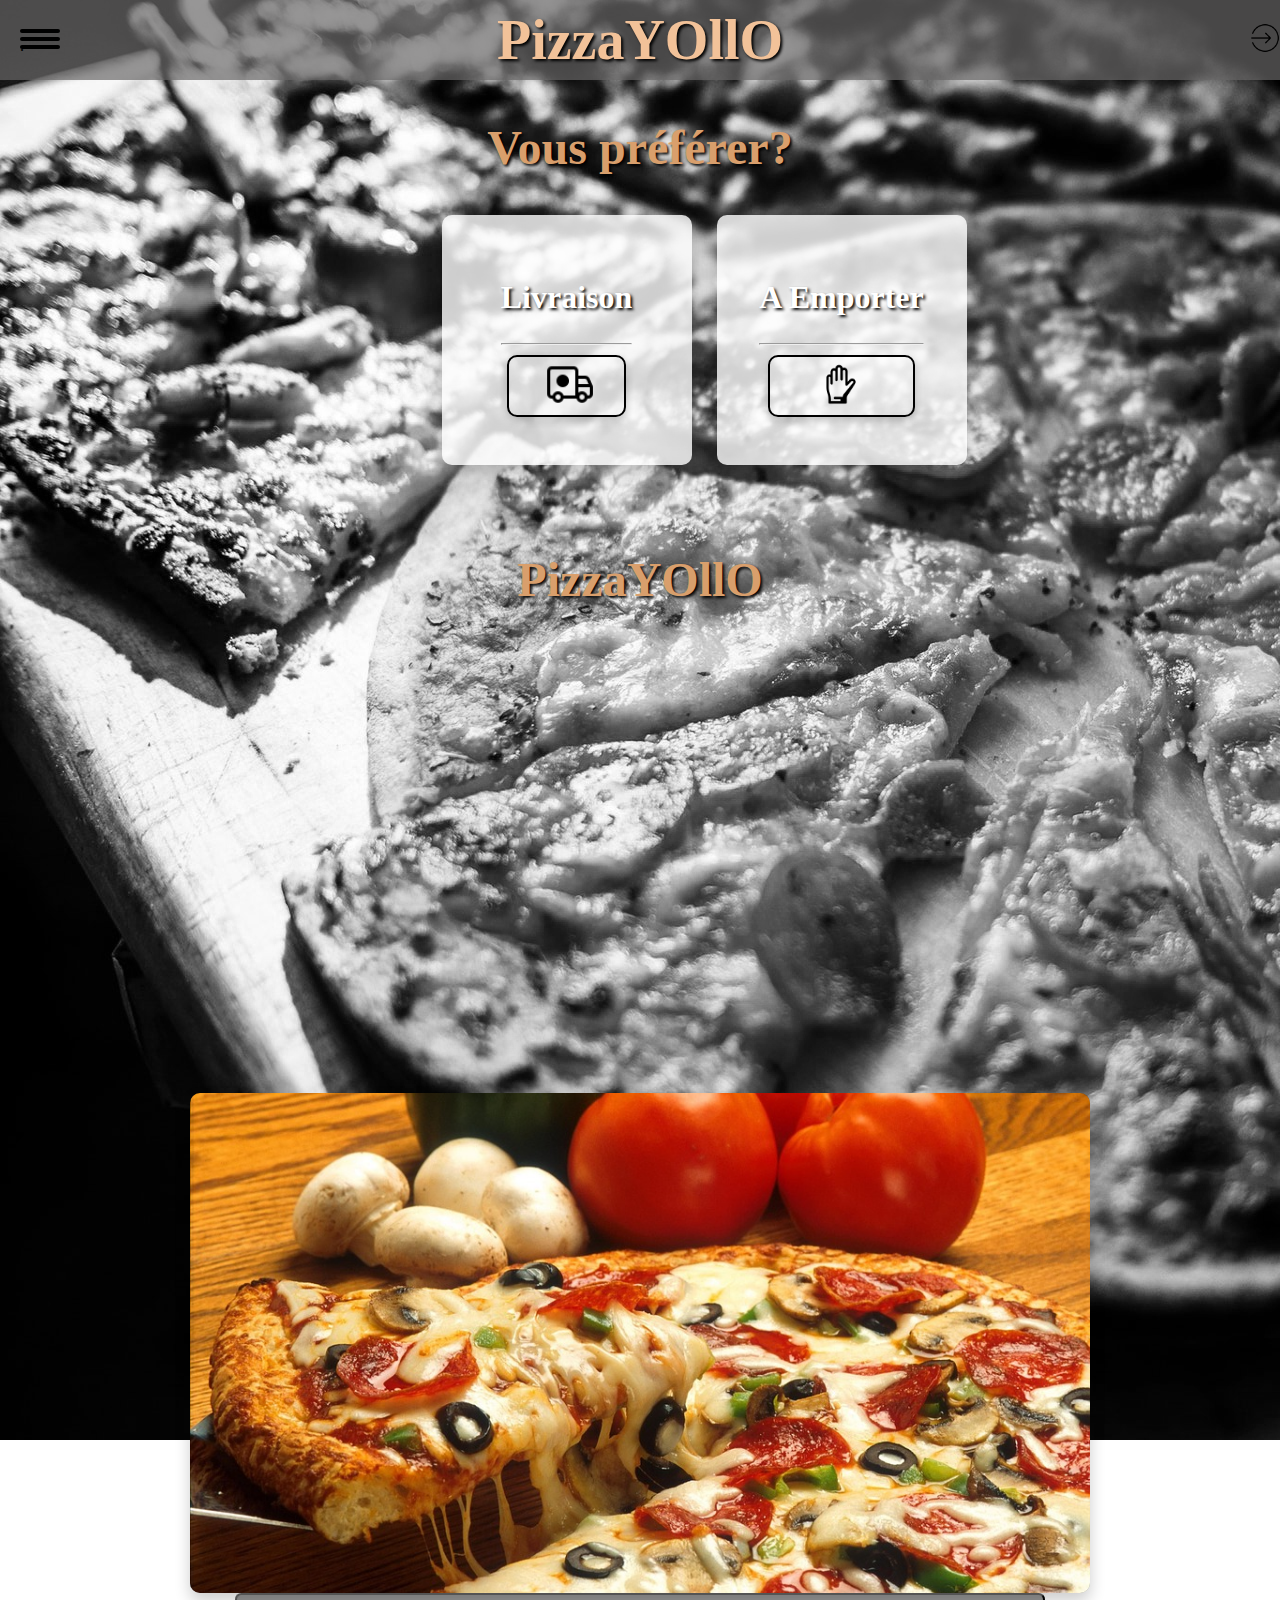
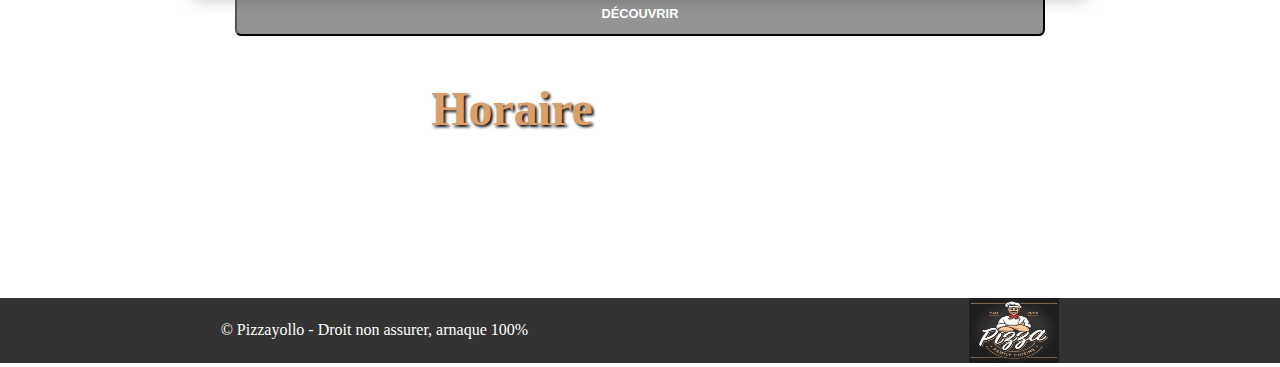
<file: Index.html>
<!DOCTYPE html>

<html lang="fr">

<head>
    <meta charset="utf-8">
    <meta http-equiv="X-UA-Compatible" content="IE=edge">
    <title>PizzaYOllO</title>
    <meta name="description" content="De la bonne pizza gouteuse aux gouts de copyright sur tous les sites existant">
    <meta name="viewport" content="width=device-width, initial-scale=1.0, maximum-scale=1.0, minimum-scale=1.0, user-scalable=no, target-densityDpi=device-dpi">
    <link rel="stylesheet" href="css/main.css">
    <link rel="stylesheet" href="css/menu.css">
    <link rel="stylesheet" href="css/media.css">
    <link href="https://unpkg.com/aos@2.3.1/dist/aos.css" rel="stylesheet">
</head>

<body>
    <header class="header">
        <nav class="a-header">
            <input type="checkbox" name="main-nav" id="main-nav" class="burger-check">
            <label for="main-nav" class="burger menu"><span>.</span></label>
            <ul>
                <li><a href="Index.html">Acceuil</a></li>
                <li><a href="html/menu.html">Menu</a></li>
                <li><a href="html/contact.html">Contact</a></li>
            </ul>
        </nav>
        <h1 class="title1">PizzaYOllO</h1>
        <div class="btn-e">
            <a class="mgl-20" href="html/connection.html">
                <img class="icone" src="img/icons8-connexion-50.png" alt="Connexion"></a>
        </div>
    </header>
    <main>

        <!--Section 1-->

        <article class="flex flexflow1 main-index">
            <h2 class="title2">Vous préférer?</h2>
            <div class="flex flexflow2 size">
                <div class="card">
                    <a href="#">
                        <div>
                            <h2 class="title2-d">Livraison</h2>
                        </div>
                        <hr>
                        <div class="container">

                            <img class="icone-c" src="img/icons8-livraison-de-nourriture-48.png" alt="icone livraison">
                        </div>
                    </a>
                </div>

                <div class="card mgl-10">
                    <a href="#">
                        <div>
                            <h2 class="title2-d">A Emporter</h2>
                        </div>
                        <hr>
                        <div class="container">
                            <img class="icone-c-2" src="img/icons8-toute-la-main-64.png" alt="icone-Emporter">
                        </div>
                    </a>
                </div>
            </div>
        </article>

        <!--Section 2-->

        <article class="flex flexflow1 main-index ">
            <h2 class="title2">PizzaYOllO</h2>
            <div class="flex card-2" data-aos="fade-up" data-aos-anchor-placement="bottom-bottom">
                <p class="text">
                    <span class="important">Pizza Pizzayollo</span>, attache beaucoup d'attention à la qualité des produits et les ingrédients qui composent nos recettes sont simples mais ne sont pas choisis au hasard. <span class="important">IL Y EN A POUR TOUS LES GOÛTS!!!</span>                    Notre cuisine 100% maison vous fera directement voyager au cœur de la Réunion
                </p>
                <div class="iframe-v">
                    <iframe width="500" height="400" src="https://www.youtube.com/embed/Qd3D58emP84" title="YouTube video player" frameborder="0" allow="accelerometer; autoplay; clipboard-write; encrypted-media; gyroscope; picture-in-picture" allowfullscreen autoplay></iframe>
                </div>
            </div>
        </article>

        <!--Section 3-->

        <article class="main-index">
            <div class="card-3">
                <div class="box">
                    <img class="img-responsive" src="img/pizza-386717_960_720.jpg" alt="pizza">

                </div>
                <div>
                    <button type="button" class="button"><a href="html/menu.html">Découvrir</a></button>
                </div>

            </div>
        </article>

        <!--Section 4-->

        <article class="flex flexflow1   table-desk">
            <h2 class="title2">Horaire</h2>
            <div class="table" data-aos="flip-right">
                <table>
                    <tr>
                        <td>
                            Lundi:
                        </td>
                        <th scope="col">Fermer</th>
                    </tr>
                    <tr>
                        <td>
                            Mardi - Vendredi:
                        </td>
                        <th scope="col">11h-14h . 18h-21h</th>
                    </tr>
                    <tr>
                        <td>
                            Samedi - Dimanche:
                        </td>
                        <th scope="col">11h-14.30h . 18h-22h</th>
                    </tr>
                </table>
            </div>
        </article>

        <footer class="flex footer">
            <p>© Pizzayollo - Droit non assurer, arnaque 100%</p>
            <div class="radius">
                <a href="Index.html"><img class="logo" src="img/233.jpg" alt="Logo"></a>
            </div>
        </footer>
    </main>



    <script src="https://unpkg.com/aos@2.3.1/dist/aos.js"></script>
    <script>
        AOS.init();
    </script>
</body>

</html>
</file>
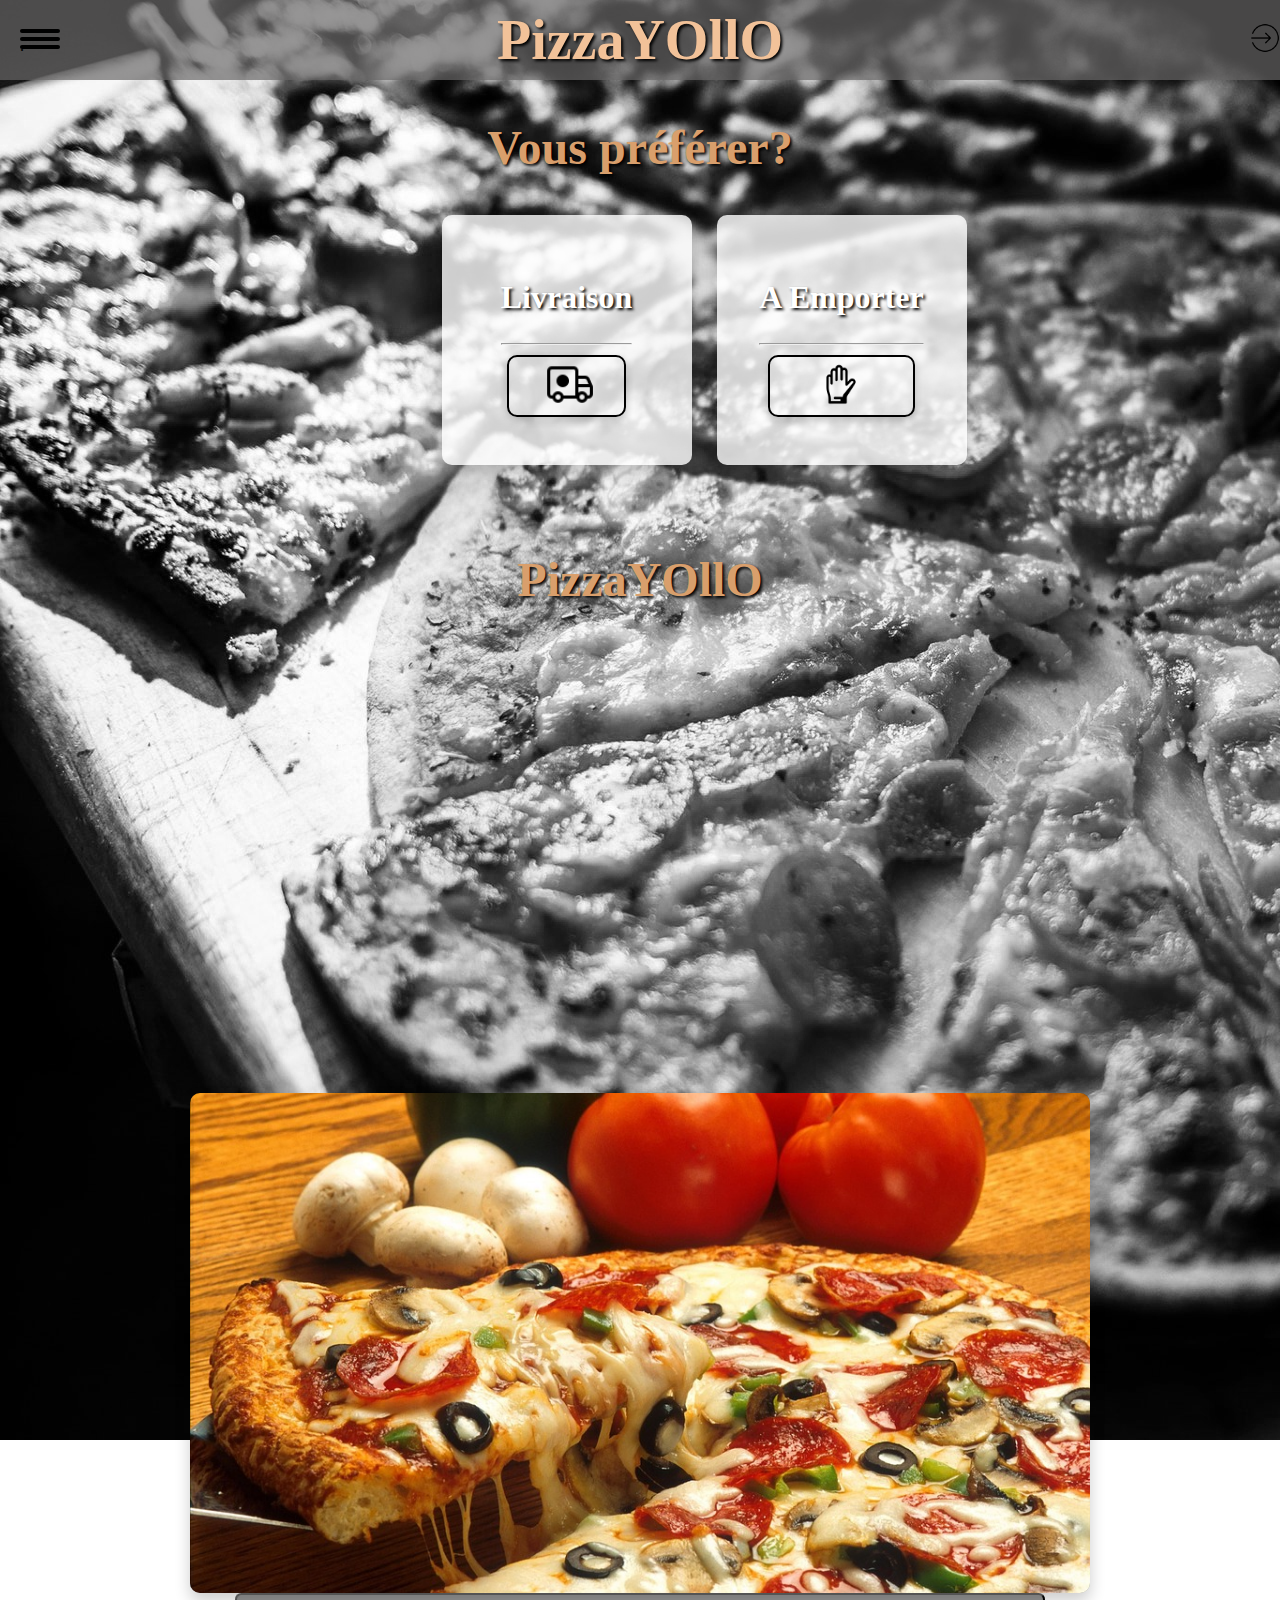
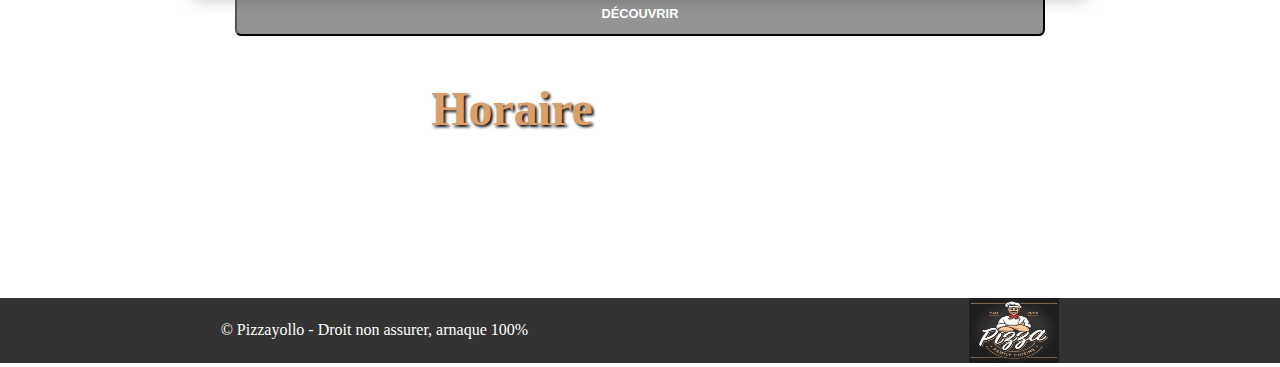
<file: index.html>
<!DOCTYPE html>

<html lang="fr">

<head>
    <meta charset="utf-8">
    <meta http-equiv="X-UA-Compatible" content="IE=edge">
    <title>PizzaYOllO</title>
    <meta name="description" content="De la bonne pizza gouteuse aux gouts de copyright sur tous les sites existant">
    <meta name="viewport" content="width=device-width, initial-scale=1.0, maximum-scale=1.0, minimum-scale=1.0, user-scalable=no, target-densityDpi=device-dpi">
    <link rel="stylesheet" href="css/main.css">
    <link rel="stylesheet" href="css/menu.css">
    <link rel="stylesheet" href="css/media.css">
    <link href="https://unpkg.com/aos@2.3.1/dist/aos.css" rel="stylesheet">
</head>

<body>
    <header class="header">
        <nav class="a-header">
            <input type="checkbox" name="main-nav" id="main-nav" class="burger-check">
            <label for="main-nav" class="burger menu"><span>.</span></label>
            <ul>
                <li><a href="index.html">Acceuil</a></li>
                <li><a href="html/menu.html">Menu</a></li>
                <li><a href="html/contact.html">Contact</a></li>
            </ul>
        </nav>
        <h1 class="title1">PizzaYOllO</h1>
        <div class="btn-e">
            <a class="mgl-20" href="html/connection.html">
                <img class="icone" src="img/icons8-connexion-50.png" alt="Connexion"></a>
        </div>
    </header>
    <main>

        <!--Section 1-->

        <article class="flex flexflow1 main-index">
            <h2 class="title2">Vous préférer?</h2>
            <div class="flex flexflow2 size">
                <div class="card">
                    <a href="#">
                        <div>
                            <h2 class="title2-d">Livraison</h2>
                        </div>
                        <hr>
                        <div class="container">

                            <img class="icone-c" src="img/icons8-livraison-de-nourriture-48.png" alt="icone livraison">
                        </div>
                    </a>
                </div>

                <div class="card mgl-10">
                    <a href="#">
                        <div>
                            <h2 class="title2-d">A Emporter</h2>
                        </div>
                        <hr>
                        <div class="container">
                            <img class="icone-c-2" src="img/icons8-toute-la-main-64.png" alt="icone-Emporter">
                        </div>
                    </a>
                </div>
            </div>
        </article>

        <!--Section 2-->

        <article class="flex flexflow1 main-index ">
            <h2 class="title2">PizzaYOllO</h2>
            <div class="flex card-2" data-aos="fade-up" data-aos-anchor-placement="bottom-bottom">
                <p class="text">
                    <span class="important">Pizza Pizzayollo</span>, attache beaucoup d'attention à la qualité des produits et les ingrédients qui composent nos recettes sont simples mais ne sont pas choisis au hasard. <span class="important">IL Y EN A POUR TOUS LES GOÛTS!!!</span>                    Notre cuisine 100% maison vous fera directement voyager au cœur de la Réunion
                </p>
                <div class="iframe-v">
                    <iframe width="500" height="400" src="https://www.youtube.com/embed/Qd3D58emP84" title="YouTube video player" frameborder="0" allow="accelerometer; autoplay; clipboard-write; encrypted-media; gyroscope; picture-in-picture" allowfullscreen autoplay></iframe>
                </div>
            </div>
        </article>

        <!--Section 3-->

        <article class="main-index">
            <div class="card-3">
                <div class="box">
                    <img class="img-responsive" src="img/pizza-386717_960_720.jpg" alt="pizza">

                </div>
                <div>
                    <button type="button" class="button"><a href="html/menu.html">Découvrir</a></button>
                </div>

            </div>
        </article>

        <!--Section 4-->

        <article class="flex flexflow1   table-desk">
            <h2 class="title2">Horaire</h2>
            <div class="table" data-aos="flip-right">
                <table>
                    <tr>
                        <td>
                            Lundi:
                        </td>
                        <th scope="col">Fermer</th>
                    </tr>
                    <tr>
                        <td>
                            Mardi - Vendredi:
                        </td>
                        <th scope="col">11h-14h . 18h-21h</th>
                    </tr>
                    <tr>
                        <td>
                            Samedi - Dimanche:
                        </td>
                        <th scope="col">11h-14.30h . 18h-22h</th>
                    </tr>
                </table>
            </div>
        </article>

        <footer class="flex footer">
            <p>© Pizzayollo - Droit non assurer, arnaque 100%</p>
            <div class="radius">
                <a href="index.html"><img class="logo" src="img/233.jpg" alt="Logo"></a>
            </div>
        </footer>
    </main>



    <script src="https://unpkg.com/aos@2.3.1/dist/aos.js"></script>
    <script>
        AOS.init();
    </script>
</body>

</html>
</file>
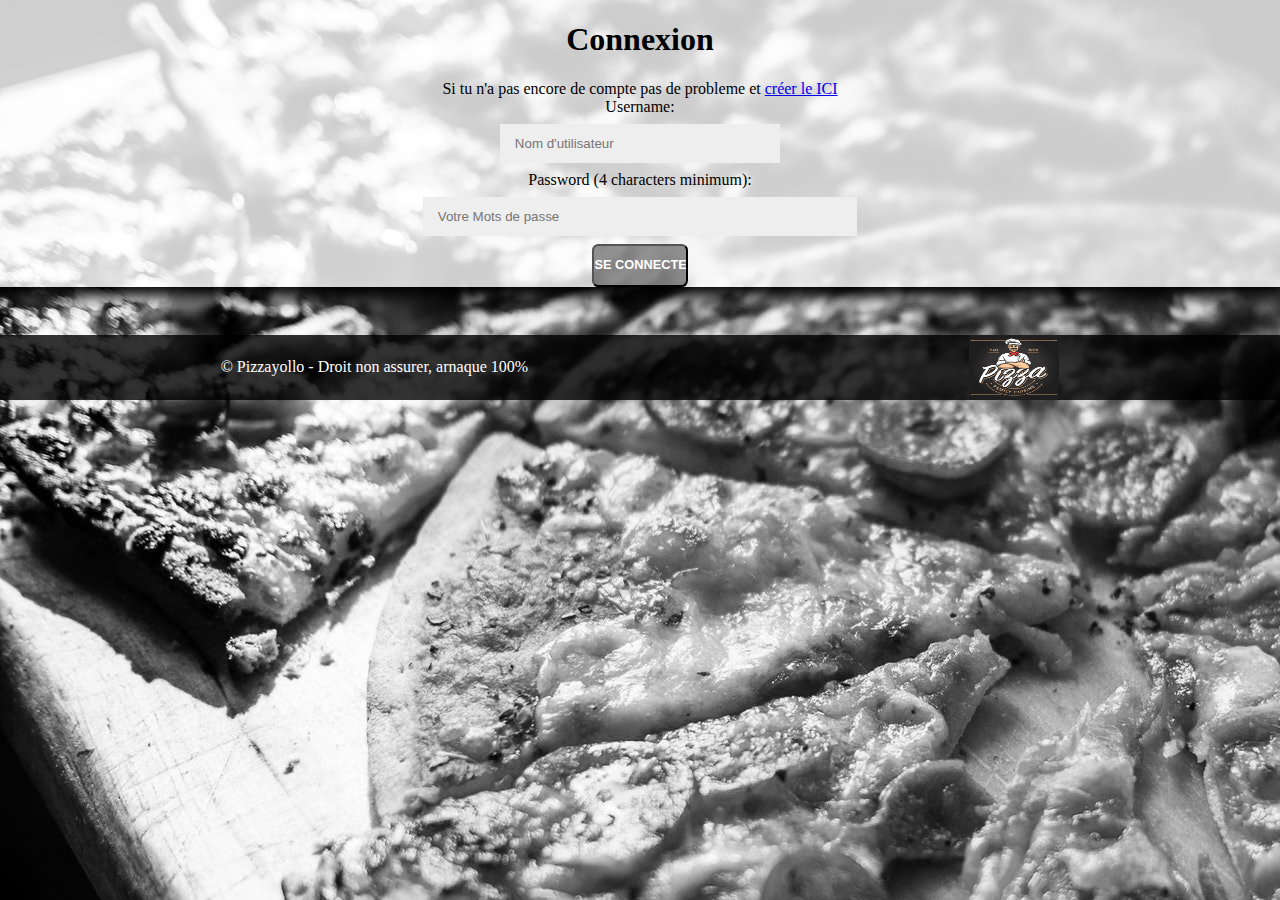
<file: html/connection.html>
<!DOCTYPE html>

<html lang="fr">

<head>
    <meta charset="utf-8">
    <meta http-equiv="X-UA-Compatible" content="IE=edge">
    <title>Connexion</title>
    <meta name="description" content="">
    <meta name="robots" content="noindex">
    <meta name="viewport" content="width=device-width, initial-scale=1">
    <link rel="stylesheet" href="../css/main.css">
    <link rel="stylesheet" href="../css/menu.css">
    <link rel="stylesheet" href="../css/media.css">
</head>

<body>
    <main>
        <div class="bloc">
            <form class="form-co" method="get" action="validation.html">
                <h1>Connexion</h1>
                <!--javascript:loginJS()-->
                <span>Si tu n'a pas encore de compte pas de probleme et <a href="contact.html#new-user">créer le ICI</a></span>
                <div class="item">
                    <label for="login">Username:</label>
                    <input class="input-lo" id="login" type="text" name="login" placeholder="Nom d'utilisateur" required>
                </div>
                <div class="item">
                    <label for="pass">Password (4 characters minimum):</label>
                    <input class="input-lo" id="pass" type="password" name="pass" placeholder="Votre Mots de passe" required>
                </div>
                <div class="item">
                    <input id=submi class="button" type="submit" value="Se connecter">
                </div>
            </form>
        </div>
    </main>
    <!--[if lt IE 7]>
            <p class="browsehappy">You are using an <strong>outdated</strong> browser. Please <a href="#">upgrade your browser</a> to improve your experience.</p>
        <![endif]-->
    <footer class="flex footer">
        <p>© Pizzayollo - Droit non assurer, arnaque 100%</p>
        <div class="radius">
            <a href="../index.html"><img class="logo" src="../img/233.jpg" alt="Logo-pizza"></a>
        </div>
    </footer>
</body>

</html>
</file>
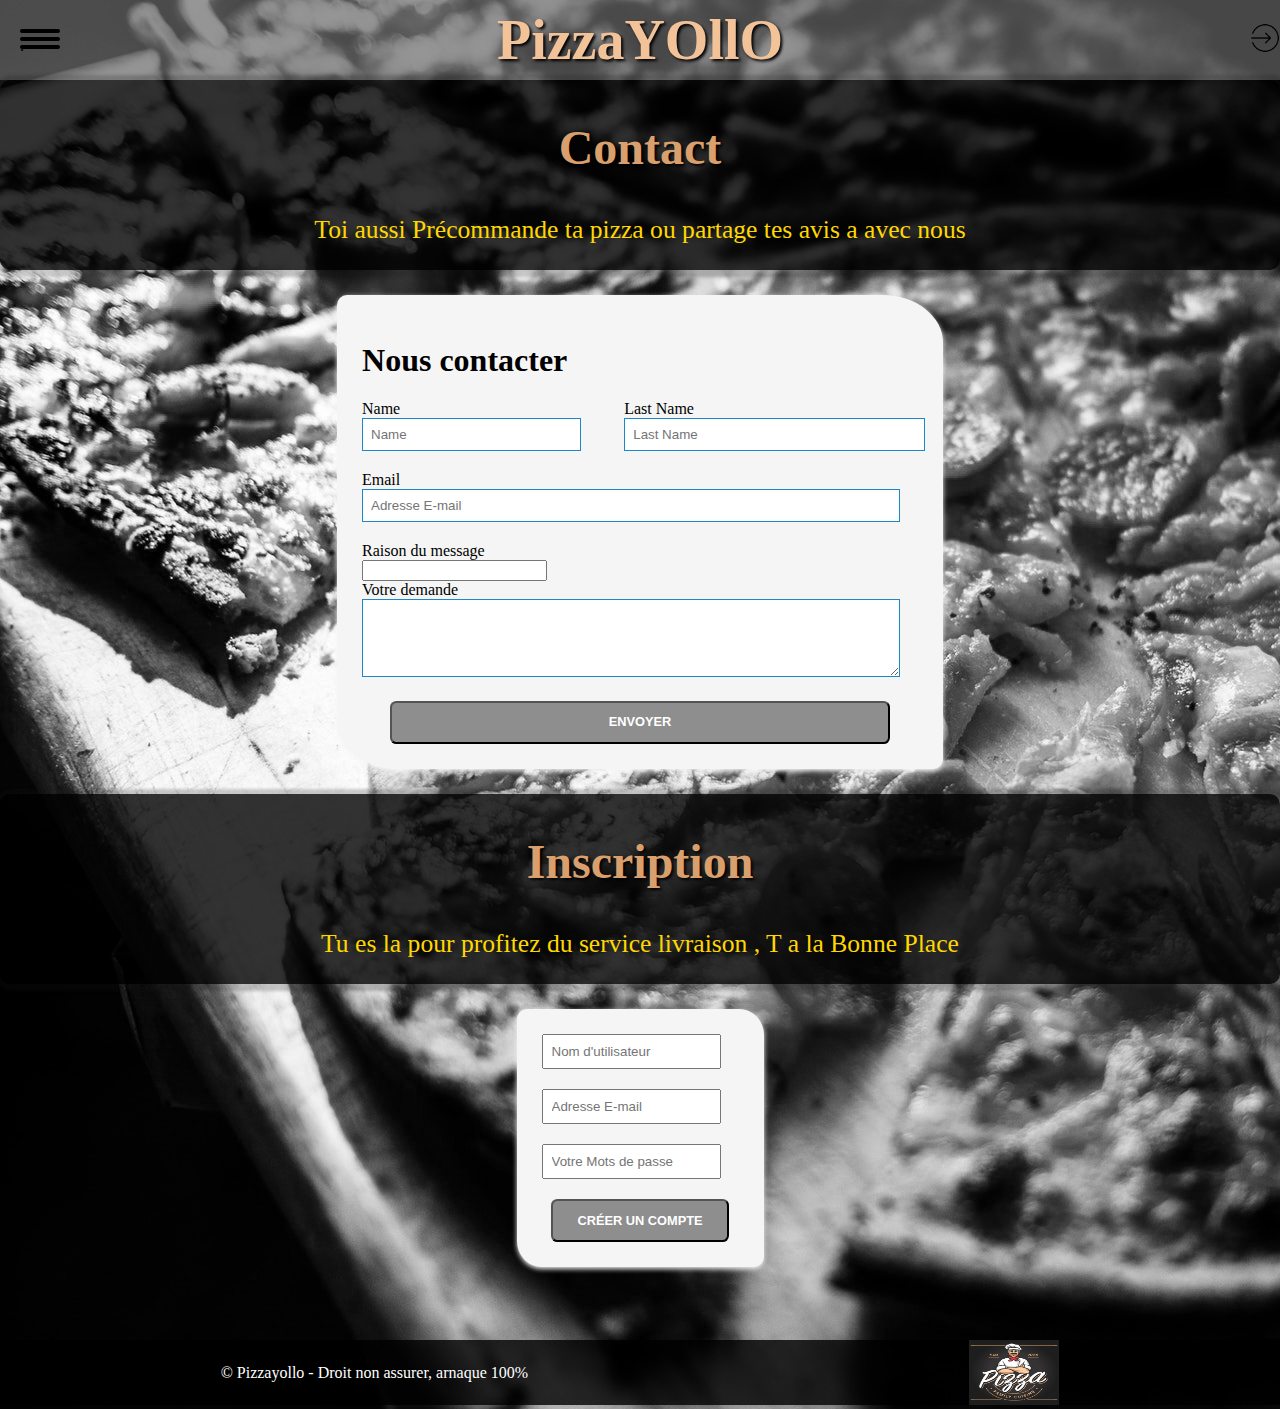
<file: html/contact.html>
<!DOCTYPE html>

<html lang="fr">

<head>
    <meta charset="utf-8">
    <meta http-equiv="X-UA-Compatible" content="IE=edge">
    <title>Contact</title>
    <meta name="description" content="">
    <meta name="viewport" content="width=device-width, initial-scale=1">
    <link rel="stylesheet" href="../css/main.css">
    <link rel="stylesheet" href="../css/menu.css">
    <link rel="stylesheet" href="../css/formulaire.css">
    <link rel="stylesheet" href="../css/media.css">
    <link href="https://unpkg.com/aos@2.3.1/dist/aos.css" rel="stylesheet">
</head>

<body>
    <header class="header">
        <!--Navigation-->
        <nav class="a-header">
            <input type="checkbox" name="main-nav" id="main-nav" class="burger-check">
            <label for="main-nav" class="burger menu"><span>.</span></label>
            <ul>
                <li><a href="../index.html">Acceuil</a></li>
                <li><a href="menu.html">Menu</a></li>
                <li><a href="contact.html">Contact</a></li>
            </ul>
        </nav>
        <h1 class="title1">PizzaYOllO</h1>
        <div class="btn-e">
            <a class="mgl-20" href="connection.html">
                <img class="icone" src="../img/icons8-connexion-50.png" alt="Connexion"></a>
        </div>
    </header>
    <!--Formulaire-->
    <main class="flex flexflow1 main-fm">
        <div class="box-shadow">
            <h2 class="title2">Contact</h2>
            <p class="t-aline text">Toi aussi Précommande ta pizza ou partage tes avis a avec nous</p>
        </div>

        <div class="main-block">
            <form class="contact" action="/">
                <h1>Nous contacter</h1>
                <div class="info">
                    <div class="flex row">
                        <div>
                            <label for="name">Name</label>
                            <input class="fm-bob" type="text" id="name" name="name" placeholder="Name" required>
                        </div>
                        <div>
                            <label class="mgl-10" for="lastname">Last Name</label>
                            <input class="fm-bob mgl-10 " type="text" id="lastname" name="lastname" placeholder="Last Name" required>
                        </div>
                    </div>
                    <label for="mail">Email</label>
                    <input class="section fname" type="text" id="mail" name="mail" placeholder="Adresse E-mail">


                    <label for="raison" class="text-form">Raison du message</label>
                    <div>
                        <input id="raison" list="reason" name="reason">
                        <datalist id="reason">
                                <option value="Commande">
                                <option value="Message">
                            </datalist>
                    </div>
                    <div>
                        <label for="commentaire">Votre demande</label>
                        <textarea id="commentaire" class="commentaire" rows="4"></textarea>
                    </div>
                    <button class="button" type="submit">Envoyer</button>
                </div>
            </form>
        </div>

        <!--New user-->

        <div class="box-shadow">
            <h2 id="new-user" class='title2'> Inscription</h2>
            <p class="text t-aline  ">Tu es la pour profitez du service livraison , T a la Bonne Place</p>
        </div>
        <div class="main-block">
            <form class="contact" method="get" action="connection.html">

                <div>
                    <label class="hidden-co" for="login1">Validation</label>
                    <input class="fm-bob2" id="login1" type="text" name="login" placeholder="Nom d'utilisateur">
                </div>

                <div>
                    <label class="hidden-co" for="mail1">Validation</label>
                    <input class="fm-bob2" type="text" id="mail1" name="mail" placeholder="Adresse E-mail">
                </div>

                <div>
                    <label class="hidden-co" for="pass1">Validation</label>
                    <input class="fm-bob2" id="pass1" type="password" name="pass" placeholder="Votre Mots de passe">
                </div>

                <div>

                    <input id=submit class="button" type="submit" value="Créer un compte">
                </div>
            </form>
        </div>

        <footer class="flex footer">
            <p>© Pizzayollo - Droit non assurer, arnaque 100%</p>
            <div class="radius">
                <a href="../index.html"><img class="logo" src="../img/233.jpg" alt="Logo"></a>
            </div>
        </footer>



    </main>


</body>

</html>
</file>
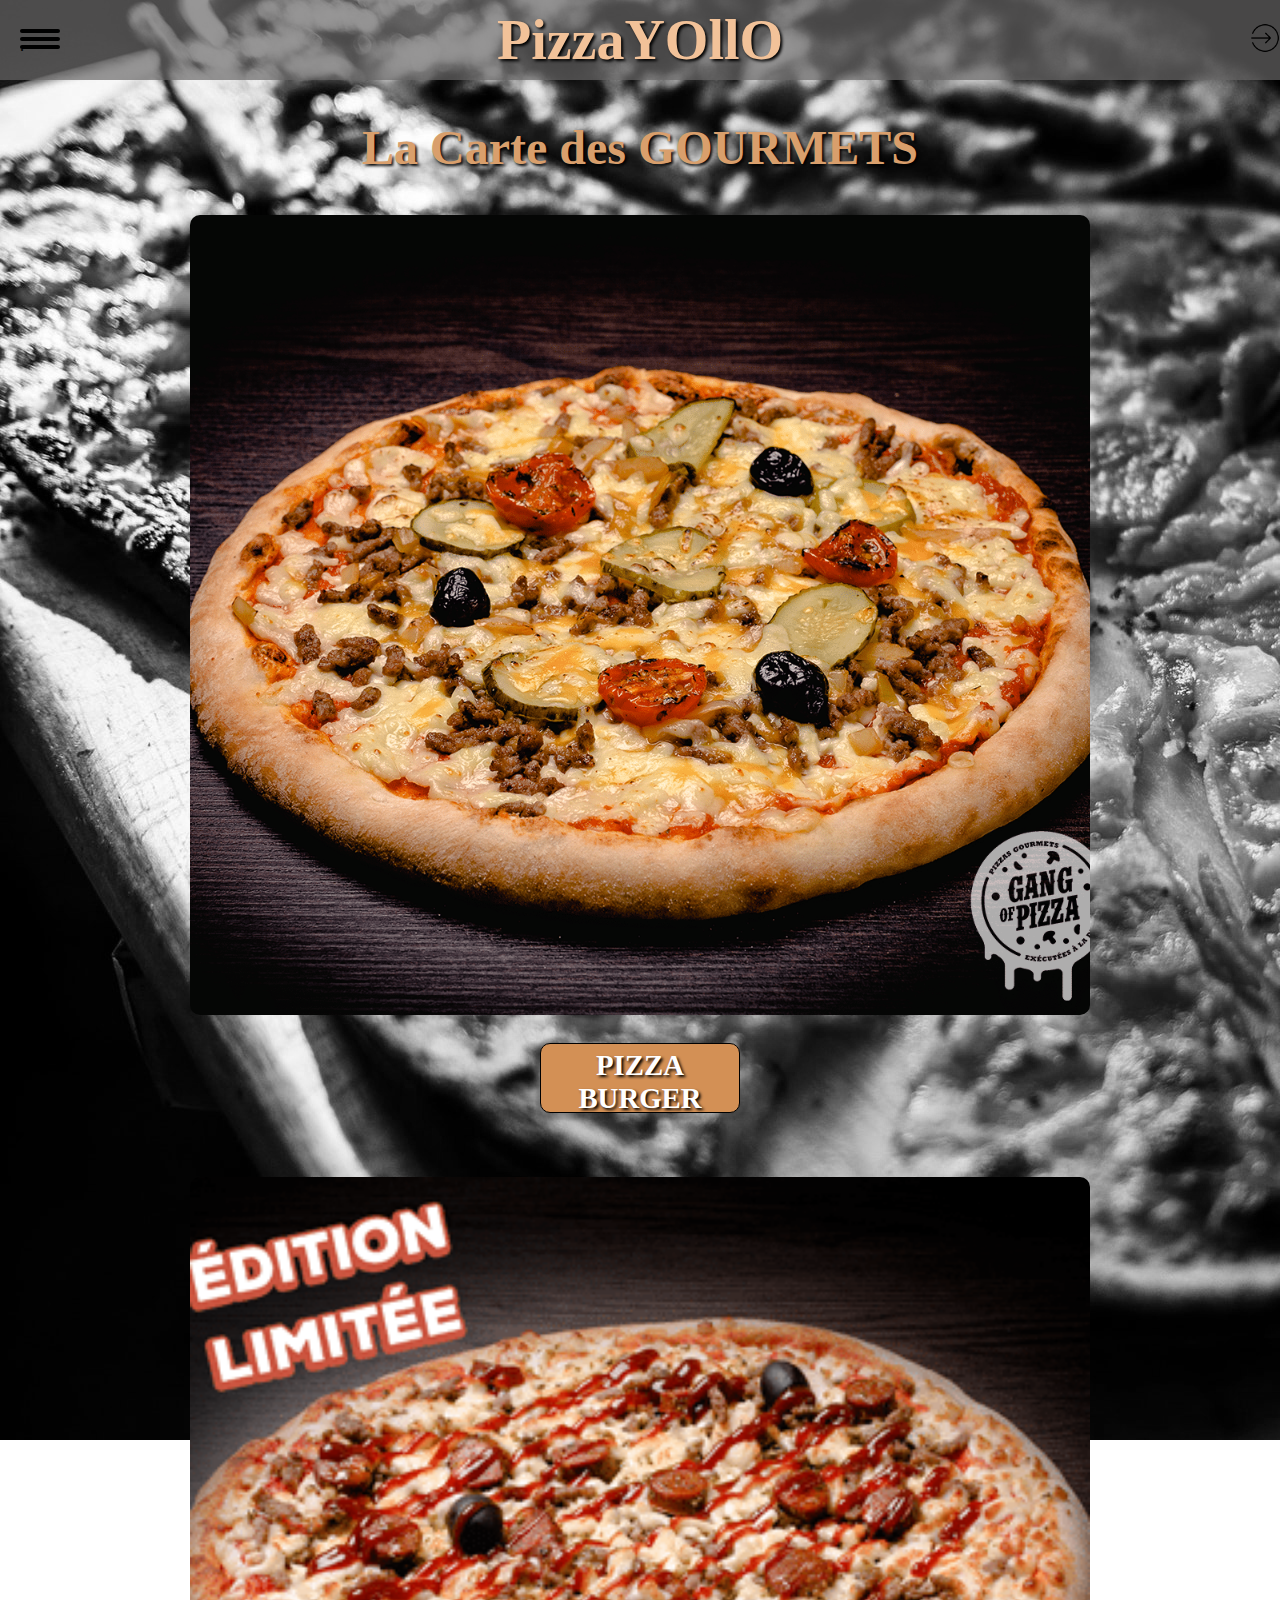
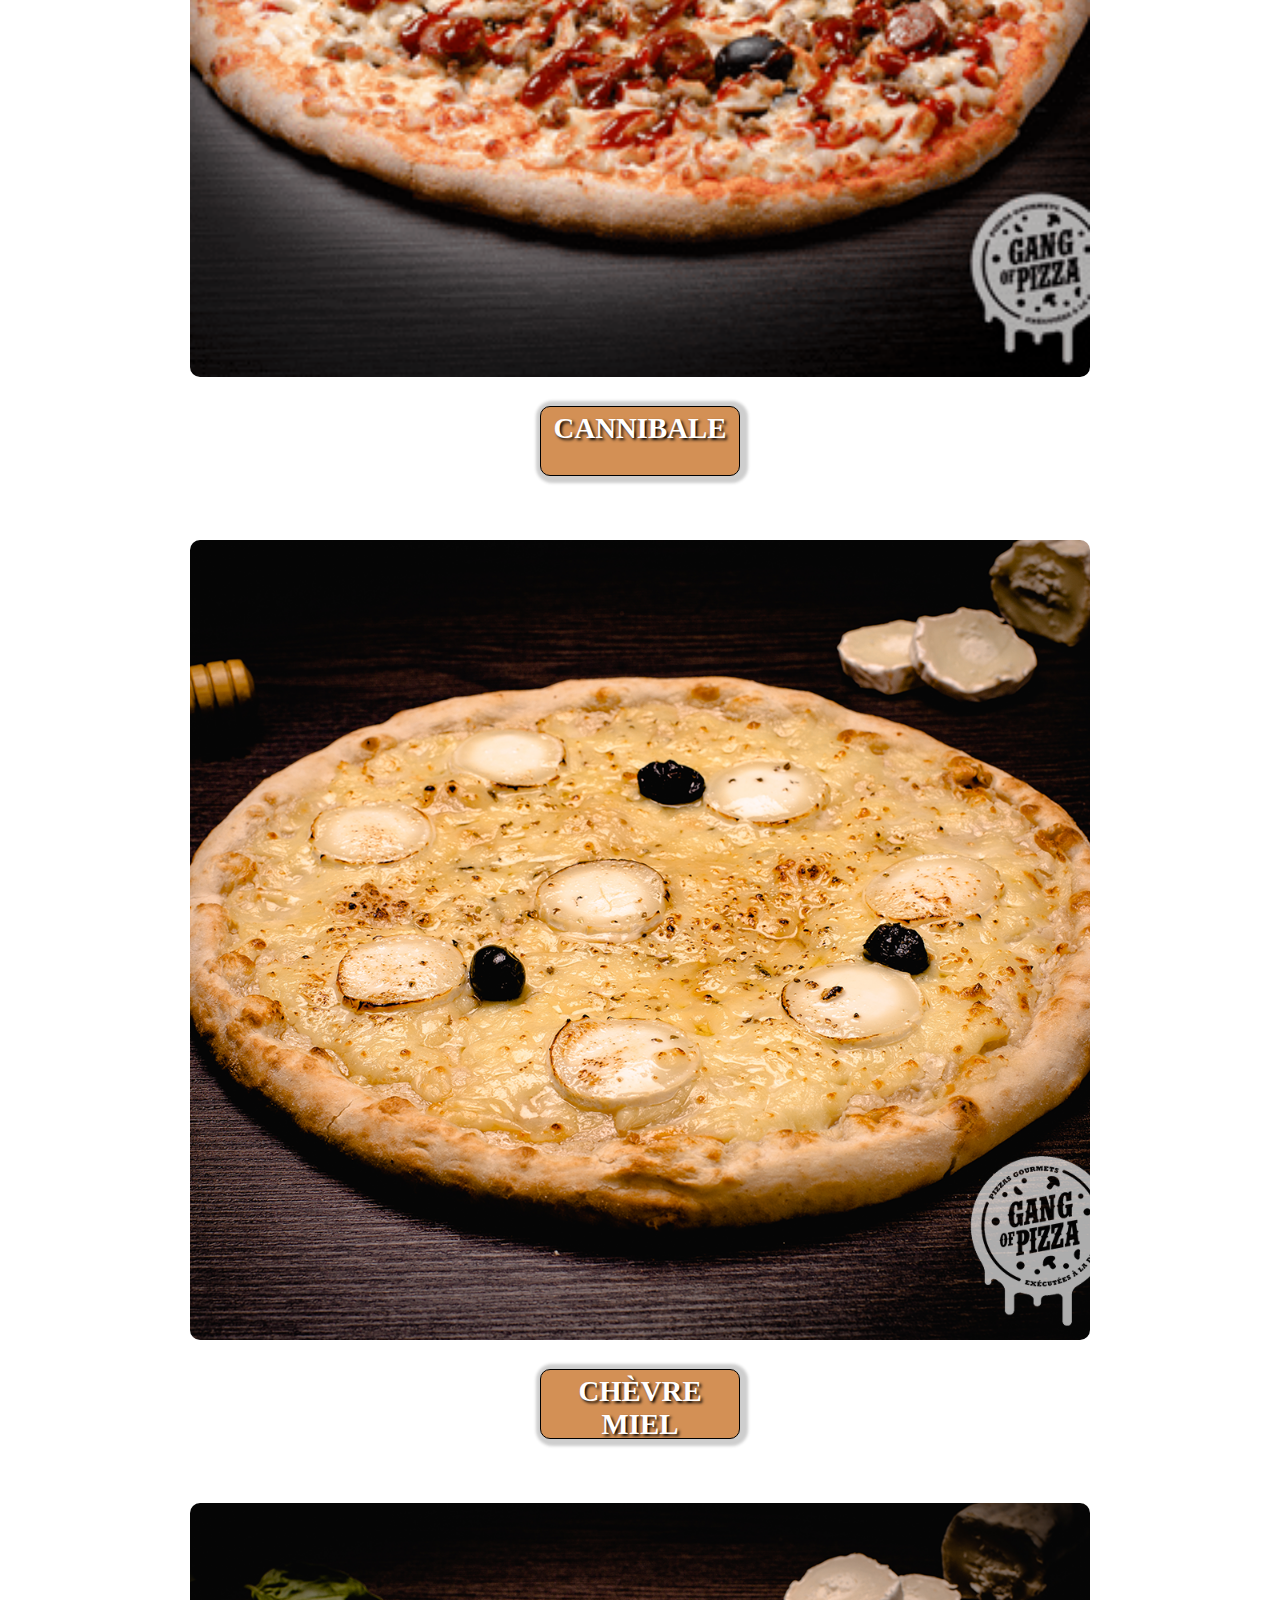
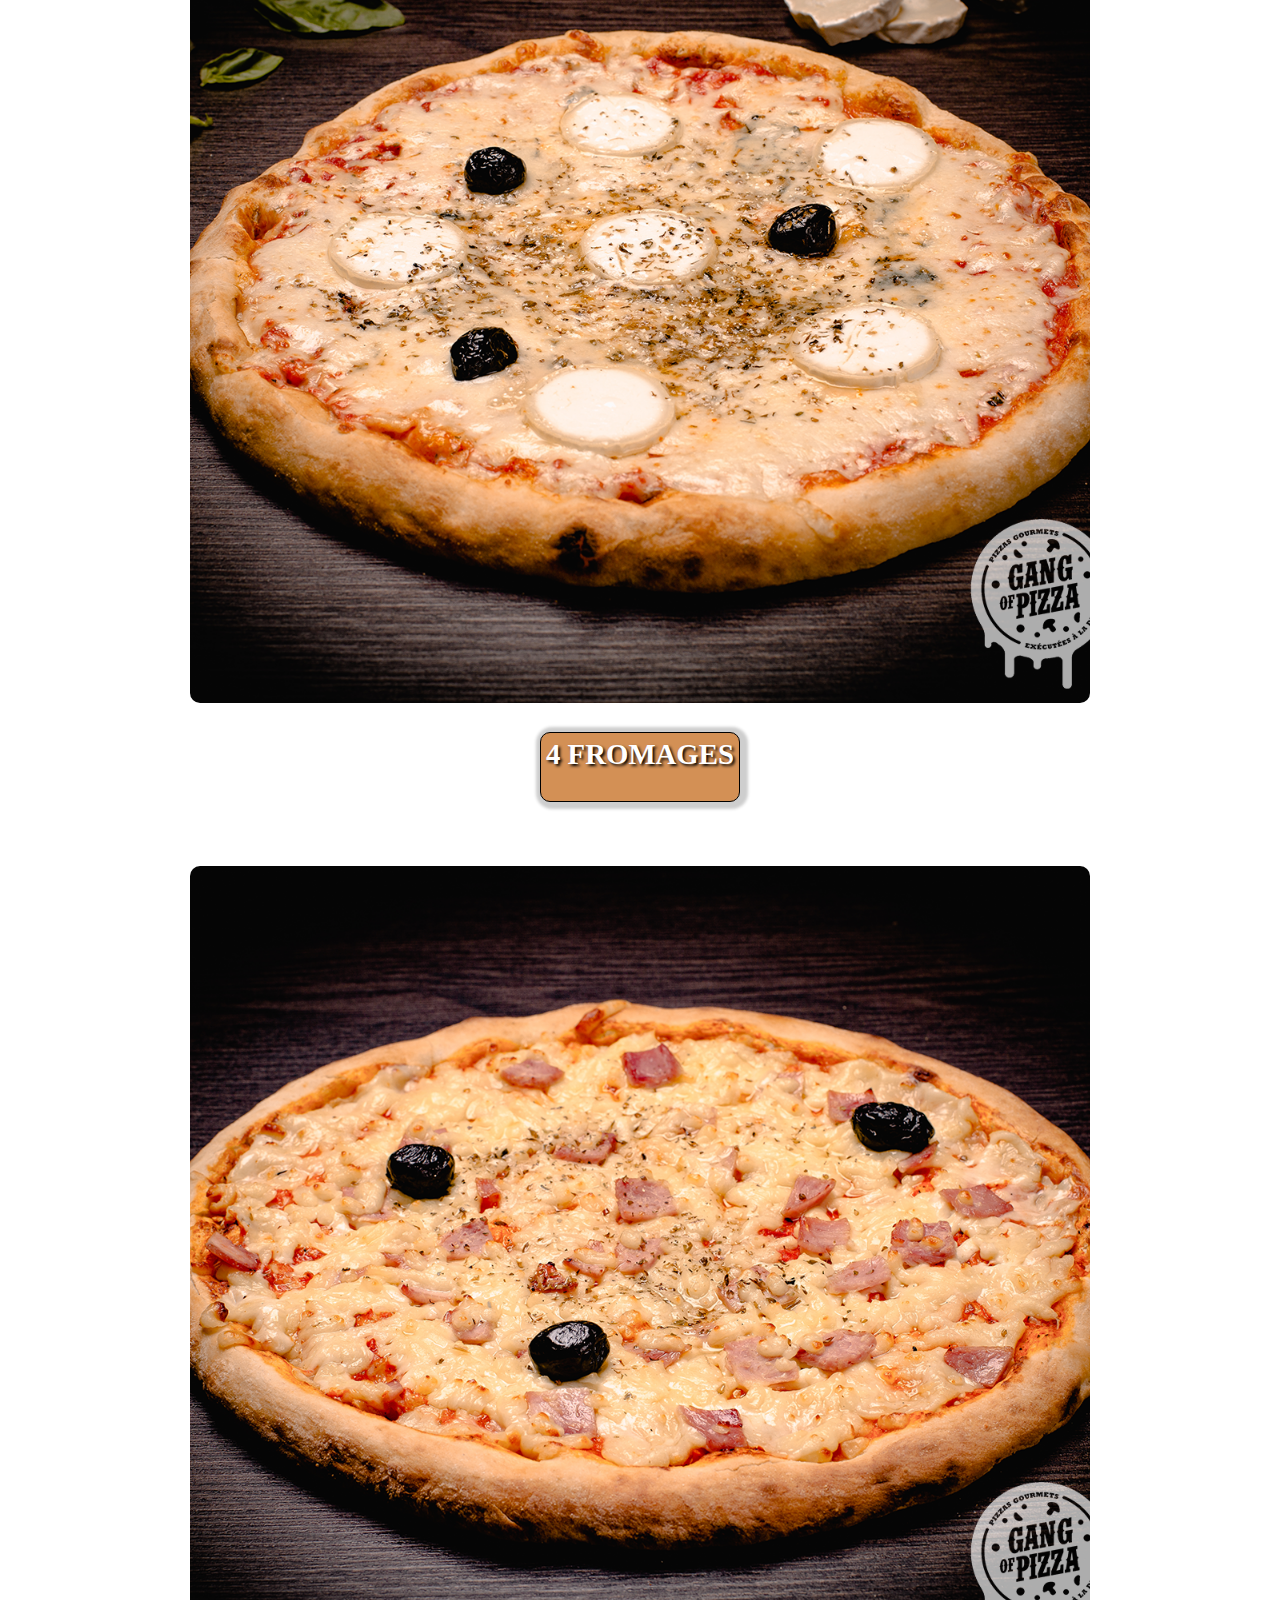
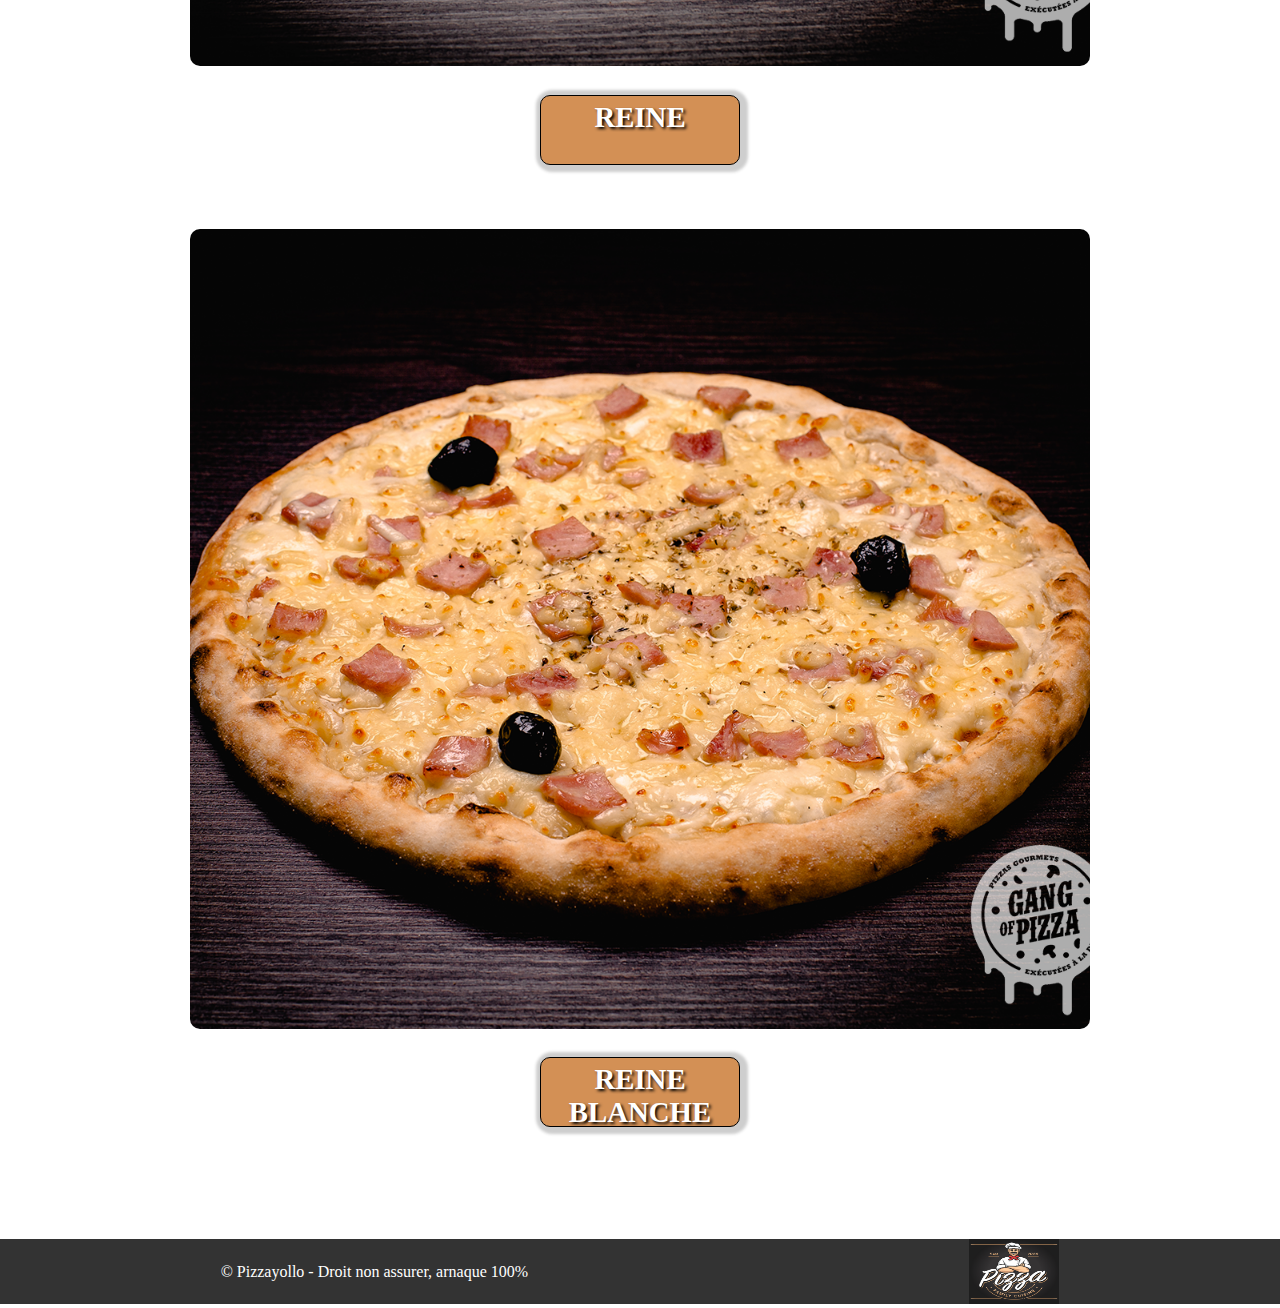
<file: html/menu.html>
<!DOCTYPE html>

<html lang="fr">

<head>
    <meta charset="utf-8">
    <meta http-equiv="X-UA-Compatible" content="IE=edge">
    <title>La Carte</title>
    <meta name="description" content="Voici les trésors du capitaines , de délicieuses pizza!!">
    <meta name="viewport" content="width=device-width, initial-scale=1.0, maximum-scale=1.0, minimum-scale=1.0, user-scalable=no, target-densityDpi=device-dpi">
    <link rel="stylesheet" href="../css/main.css">
    <link rel="stylesheet" href="../css/menu.css">
    <link rel="stylesheet" href="../css/carte.css">
    <link rel="stylesheet" href="../css/media.css">
</head>


<body>
    <header class="header">
        <!--Navigation-->
        <nav class="a-header">
            <input type="checkbox" name="main-nav" id="main-nav" class="burger-check">
            <label for="main-nav" class="burger menu"><span>.</span></label>
            <ul>
                <li><a href="../index.html">Acceuil</a></li>
                <li><a href="menu.html">Menu</a></li>
                <li><a href="contact.html">Contact</a></li>
            </ul>
        </nav>
        <h1 class="title1">PizzaYOllO</h1>
        <div class="btn-e">
            <a class="mgl-20" href="connection.html">
                <img class="icone" src="../img/icons8-connexion-50.png" alt="Connexion"></a>
        </div>
    </header>

    <article>
        <h2 class="title2">La Carte des GOURMETS</h2>
        <div class="galeri flex gridpower menu-box">
            <!--child1-->
            <div class="gridchild flexchild">
                <img class="img-responsive" src="../img/LA-BURGER-GANGOFPIZZA-©.png" alt="BURGER">
                <div class="hidden-text">
                    <p>
                        INGRÉDIENTS : BASE TOMATE MOZZARELLA VIANDE DE BŒUF (ORIGINE FRANCE) PICKLES CHEDDAR TOMATES CERISES CONFITES OLIVES & ORIGAN
                    </p>
                </div>
            </div>
            <h3>PIZZA BURGER</h3>

            <!--child2-->
            <div class="gridchild flexchild">
                <img class="img-responsive" src="../img/LA-CANNIBALE-EDITION-LIMITEE-GANGOFPIZZA-©.png" alt="CANNIBALE">
            </div>
            <h3>CANNIBALE</h3>

            <!--child3-->
            <div class="gridchild flexchild">
                <img class="img-responsive" src="../img/LA-CHEVRE-MIEL-GANGOFPIZZA-©.png" alt="CHEVRE MIEL">
            </div>
            <h3>CHÈVRE MIEL</h3>

            <!--child4-->
            <div class="gridchild flexchild">
                <img class="img-responsive" src="../img/LA-QUATRE-FROMAGES-GANGOFPIZZA-©.png" alt="4 formages">
            </div>
            <h3>4 FROMAGES</h3>

            <!--child5-->
            <div class="gridchild flexchild">
                <img class="img-responsive" src="../img/LA-REINE-BASE-TOMATE-GANGOFPIZZA-©.png" alt="Reine">
            </div>
            <h3>REINE</h3>

            <!--child6-->
            <div class="gridchild flexchild">
                <img class="img-responsive" src="../img/LA-REINE-BLANCHE-GANGOFPIZZA-©.png" alt="reine Blanche">
            </div>
            <h3>REINE BLANCHE</h3>
        </div>

    </article>

    <footer class="flex footer">
        <p>© Pizzayollo - Droit non assurer, arnaque 100%</p>
        <div class="radius">
            <a href="../index.html"><img class="logo" src="../img/233.jpg" alt="Logo-pizza"></a>
        </div>
    </footer>

</body>

</html>
</file>
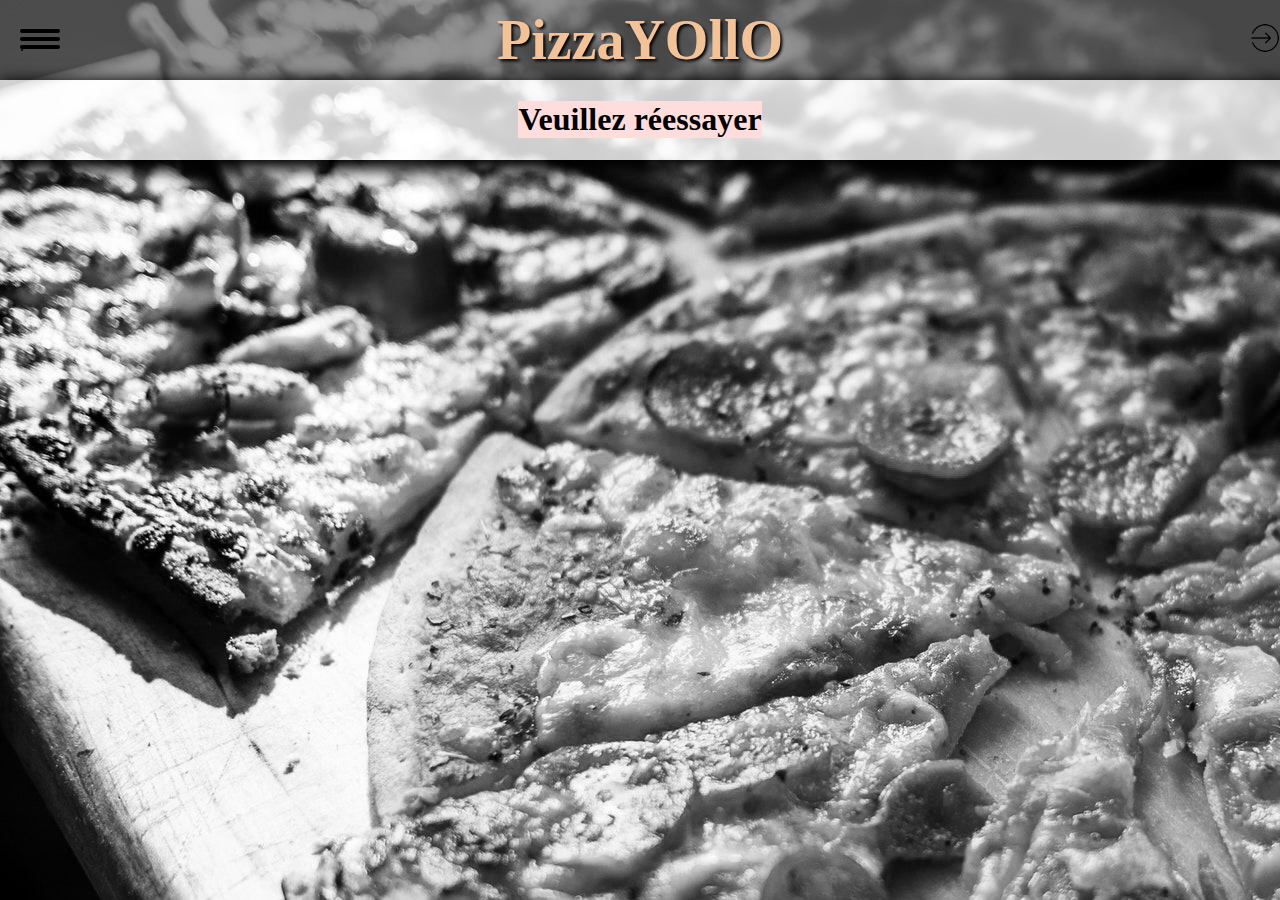
<file: html/validation.html>
<!DOCTYPE html>

<html lang="fr">

<head>
    <meta charset="utf-8">
    <meta http-equiv="X-UA-Compatible" content="IE=edge">
    <title>Connexion</title>
    <meta name="robots" content="noindex">
    <meta name="description" content="">
    <meta name="viewport" content="width=device-width, initial-scale=1">
    <link rel="stylesheet" href="../css/main.css">
    <link rel="stylesheet" href="../css/menu.css">
    <link rel="stylesheet" href="../css/media.css"> </head>

<body>
    <header class="header">
        <!--Navigation-->
        <nav class="a-header">
            <input type="checkbox" name="main-nav" id="main-nav" class="burger-check">
            <label for="main-nav" class="burger menu"><span>.</span></label>
            <ul>
                <li><a href="../index.html">Acceuil</a></li>
                <li><a href="menu.html">Menu</a></li>
                <li><a href="contact.html">Contact</a></li>
            </ul>
        </nav>
        <h1 class="title1">PizzaYOllO</h1>
        <section class="btn-e">
            <a class="mgl-20" href="connection.html">
                <img class="icone" src="../img/icons8-connexion-50.png" alt="Connexion"></a>
            </button>
        </section>
    </header>
    <main>
        <div id="blc-reponse" class="form-co">
            <h1 id="reponse"></h1>
        </div>
    </main>

    <script src="../js/validation.js" defer></script>
</body>

</html>
</file>
<file: css/main.css>
/*PRésentation*/


/*Fichier créer par Franck Maillot*/


/*Variable*/

:root {
    --bg-primary: rgba(255, 255, 255, 0.800);
    --color-p: #D99F6C;
}


/*Body*/

* {
    box-sizing: border-box;
}

body {
    margin: 0;
    padding: 0;
    background: url("../img/pizza-4968645_960_720.jpg") fixed no-repeat;
}

.title1 {
    font-size: 2em;
    text-shadow: 2px 2px 3px black;
    color: #F2C299;
    text-align: center;
}

.title2 {
    font-size: 2em;
    text-shadow: 2px 2px 3px black;
    color: #D99F6C;
    text-align: center;
}

.title2-d {
    font-size: 2em;
    text-shadow: 2px 2px 3px black;
    color: white;
    text-align: center;
}

.important {
    text-transform: uppercase;
    font-weight: bold;
}

.transition {
    /*A Utiliser pour la galerie*/
    position: absolute;
    background: linear-gradient(180deg, transparent 0%, black 100%);
    width: 100%;
    height: 100px;
    bottom: 0;
    left: 0;
}

.footer {
    justify-content: space-around;
    align-items: center;
    margin-top: 3em;
    background-color: rgba(0, 0, 0, 0.800);
    color: white;
}


/*Flex*/

.flex {
    display: flex;
}

.flexflow1 {
    flex-flow: column nowrap;
}

.flexflow2 {
    flex-flow: row nowrap;
    justify-content: flex-start;
    align-items: center;
}

.row {
    flex-direction: row;
}


/*Card*/

.card {
    display: flex;
    align-items: center;
    justify-content: center;
    background-color: rgba(255, 255, 255, 0.800);
    width: 100%;
    height: 250px;
    box-shadow: 0 8px 16px 0 rgba(0, 0, 0, 0.2);
    border-radius: 10px;
}

.card>a {
    text-decoration: none;
}

.icone-c {
    width: 50px;
    height: 50px;
    margin-left: 20px;
}

.icone-c-2 {
    width: 50px;
    height: 50px;
    margin-left: 30px;
}

.card-2 {
    background-color: rgba(255, 255, 255, 0.800);
    width: 100%;
    height: 250px;
    border-radius: 10px 15%;
    padding: 5px;
    justify-content: center;
    align-items: center;
}

.card-3 {
    margin-top: 2em;
    box-shadow: 0 8px 16px 0 rgba(0, 0, 0, 0.2);
    border-radius: 10px;
    background-color: rgba(0, 0, 0, 0.438);
    display: flex;
    flex-direction: column;
}

.box {
    width: 100%;
    height: 100%;
    border-radius: 10px;
}

.container {
    padding: 2px 16px;
    width: 90%;
    border: black solid 2px;
    border-radius: 10px;
    margin-top: 10px;
    margin-bottom: 10px;
    margin-left: 5%;
    box-shadow: 0 4px 8px 0 rgba(0, 0, 0, 0.2);
}

.button {
    font-size: .8em;
    color: #fff;
    width: 90%;
    line-height: 1.15;
    font-weight: 700;
    display: block;
    text-transform: uppercase;
    padding: .95em 0;
    border-radius: .5em;
    background: rgba(0, 0, 0, 0.418);
    margin: auto;
}

.button>a {
    text-decoration: none;
    Color: white;
}

.button {
    transition: .3s;
}

.button:hover {
    background: rgb(76, 76, 77);
    color: var(--color-p)
}

.button:hover a {
    color: var(--color-p)
}


/*Table*/

.table {
    display: flex;
    flex-direction: row;
    justify-content: center;
    width: 100vw;
    height: auto;
}

.table>table {
    text-align: center;
    background: var(--bg-primary);
    border-spacing: 0.2em;
}

.table>th {
    margin-left: 0.5em;
}


/*Iframe*/

.iframe-v {
    display: none;
}


/*Image*/

.logo {
    width: 100%;
    height: 100%;
}

.img-responsive {
    width: 100%;
    height: 100%;
    object-fit: cover;
    border-radius: 10px;
}


/*Display*/

.mgl-10 {
    margin-left: 10px;
}

.mgl-20 {
    margin-left: 20px;
}

.mg-c {
    margin: 0 auto;
}

.mg-b {
    margin-bottom: 1.1em;
}

.radius {
    border-radius: 10px;
    width: 90px;
    height: 65px;
}


/*Section Login*/

.bloc {
    width: 100%;
    height: 100%;
}

.form-co {
    background-color: var(--bg-primary);
    display: flex;
    align-items: center;
    justify-content: center;
    flex-direction: column;
    padding: 0 50px;
    width: 100%;
    height: 100%;
    text-align: center;
    -webkit-box-shadow: 5px 5px 15px 5px #000000;
    box-shadow: 5px 5px 15px 5px #000000;
}

.input-lo {
    background-color: #eee;
    border: none;
    padding: 12px 15px;
    margin: 8px 0;
    width: 100%;
}

.invalid {
    border-color: #900;
    background-color: #FDD;
    color: black;
}

.valid {
    border-color: green;
    background-color: #00000033;
    color: green;
}

.hidden-co {
    display: none;
}

.visible-co {
    display: block;
}
</file>
<file: css/menu.css>
/***************************Header*************************************/

.header {
    position: block;
    top: 0;
    background-color: rgba(105, 103, 103, 0.692);
    width: 100%;
    height: 80px;
    display: grid;
    grid-template-columns: 2fr 1fr 2fr;
    grid-template-rows: 80px;
    align-items: center;
    z-index: 999;
}

.btn-e {
    margin-left: auto;
}

.icone {
    width: 30px;
    height: 30px;
}

.burger-check {
    display: none;
}


/*--------------------------------------
Sets the actionable area for the burger
including a label for usability
--------------------------------------*/

.burger {
    position: relative;
    margin-left: 10px;
    width: 60px;
    height: 60px;
    cursor: pointer;
}

.burger:after {
    content: '';
    position: absolute;
    bottom: 7px;
    left: 0px;
    width: 100%;
    text-align: center;
    font-size: 13px;
}


/*--------------------------------------
Creates the look of the burger icon
using the inner span and pseudo-elements
--------------------------------------*/

.burger span,
.burger span:before,
.burger span:after {
    position: absolute;
    left: 10px;
    top: 22px;
    width: 40px;
    height: 4px;
    background: rgb(0, 0, 0);
    border-radius: 0.2em;
}


/* Reset the left and create the pseudo-element */

.burger span:before,
.burger span:after {
    content: '';
    left: 0;
}


/* Top bar position */

.burger span:before {
    top: -8px;
}


/* Bottom bar position */

.burger span:after {
    top: 8px;
}


/* Get rid of more on action (IE9 or higher) */

.burger-check:checked+.burger:after {
    content: '';
}


/* Get rid of the middle bar on action (IE9 or higher) */

.burger-check:checked+.burger span {
    height: 0;
    width: 0;
}


/* Moves the top and bottom bars to the middle on action (IE9 or higher) */

.burger-check:checked+.burger span:before,
.burger-check:checked+.burger span:after {
    top: 6px;
}


/* Rotates the top bar on action with full browser support (IE9 or higher) */

.burger-check:checked+.burger span:before {
    -webkit-transform: rotate(225deg);
    -ms-transform: rotate(225deg);
    transform: rotate(225deg);
}


/* Rotates the bottom bar on action with full browser support (IE9 or higher) */

.burger-check:checked+.burger span:after {
    -webkit-transform: rotate(-225deg);
    -ms-transform: rotate(225deg);
    transform: rotate(-225deg);
}


/*==============================================================================
Simple reveal (IE9 or higher)
==============================================================================*/

span.boo {
    width: auto;
    margin-top: 0;
    line-height: 60px;
    height: 0;
    overflow: hidden;
}


/* Reveals Boo! (IE9 or higher) */

#main-nav-test:checked~.boo {
    height: 50px;
}


/*==============================================================================
Simple mobile menu opening and closing (IE9 or higher)
==============================================================================*/

.a-header {
    position: relative;
    width: calc(100% - 20px);
    margin: 0;
    min-height: 50px;
}

.a-header ul {
    position: absolute;
    display: block;
    width: 150px;
    height: auto;
    list-style: none;
    margin: 0;
    padding: 0;
    top: 80px;
    visibility: hidden;
    background: rgba(15, 14, 14, 0.555);
}

.a-header ul a {
    width: 100%;
    height: 0;
    line-height: 50px;
    padding: 0 15px;
    text-decoration: none;
    overflow: hidden;
    font-size: 1.5em;
    color: rgb(253, 252, 252);
    text-shadow: 2px 2px 3px black;
    text-align: left;
}

.a-header ul a:hover,
.a-header ul a:active,
.a-header ul a:focus,
.a-header ul a:visited {
    text-decoration: none;
    background: #fff;
    border-bottom-color: #08c;
}


/* Animate height of 'a' element in order to reveal the menu on check (IE9 or higher) */

#main-nav:checked~ul {
    visibility: visible;
}
</file>
<file: css/media.css>
@media screen and (min-width:900px) {
    /*General*/
    .title1 {
        font-size: 3.5em;
    }
    .title2 {
        font-size: 3em
    }
    h3 {
        font-size: 1.8em;
    }
    body {
        background: url(../img/pexels-brett-jordan-825661.jpg)fixed no-repeat;
    }
    .box-shadow {
        background-color: rgba(0, 0, 0, 0.800);
        color: white;
        -webkit-box-shadow: 2px 1px 3px 6px rgba(23, 23, 23, 0.21);
        box-shadow: 2px 1px 3px 6px rgba(23, 23, 23, 0.21);
        border-radius: 10px;
    }
    .t-aline {
        text-align: center;
    }
    .text {
        font-size: 1.6em;
        color: rgb(255, 215, 0);
    }
    /*INDEX PAGE*/
    .main-index {
        margin: 0 auto;
    }
    .iframe-v {
        display: block;
        width: 100%;
        height: 100%;
        margin-right: 1%;
        border-radius: 5px;
    }
    .size {
        width: 80%;
        height: 80%;
        align-items: center;
        justify-content: center;
        margin-left: 12em;
        margin-bottom: 3em;
    }
    .card {
        width: 250px;
        height: 250px;
    }
    .card-2 {
        flex-direction: row-reverse;
        justify-content: center;
        align-items: center;
        width: 80%;
        height: 80%;
        margin-left: 12em;
        background-color: rgba(23, 23, 23, 0.904);
    }
    .card-3 {
        width: 900px;
        height: 500px;
        margin: 0 auto;
        margin-top: 2em;
    }
    .table-desk {
        width: 1024px;
        height: 900;
        margin-top: 3em;
    }
    table {
        width: 50%;
        height: 80%;
        border-radius: 10px;
        border: 1px solid black;
    }
    .mgl-10 {
        margin-left: 25px;
    }
    .card:hover {
        transform: rotateY( 360deg);
        transition: transform 0.5s;
    }
}


/*Menue*/

.gridpower {
    flex-direction: column;
}

.flexchild {
    width: 900px;
    height: 800px;
    justify-content: space-around;
    align-items: center;
}

.galeri>h3 {
    width: 200px;
    height: 70px;
    padding: 5px;
    background-color: #d39055;
    -webkit-box-shadow: 2px 1px 3px 6px rgba(23, 23, 23, 0.21);
    box-shadow: 2px 1px 3px 6px rgba(23, 23, 23, 0.21);
    border-radius: 10px;
    text-shadow: 2px 2px 3px black;
}


/*Connection*/

.valid {
    background: linear-gradient(to left, red 20%, blue 30%, purple 80%, green 30%, orange 20%);
    background-size: 200% auto;
    color: transparent;
    background-clip: text;
    -webkit-background-clip: text;
    animation: animatedText 2s linear infinite;
}

@keyframes animatedText {
    from {
        background-position: 0% center;
    }
    to {
        background-position: 200% center;
    }
}
</file>
<file: css/formulaire.css>
.main-fm {
    width: 100%;
    height: 100%;
}

.main-block {
    display: flex;
    flex-direction: column;
    justify-content: flex-start;
    align-items: center;
    width: 100%;
    height: 100%;
    background: var(--bg1-colors);
    border-radius: 10px;
}

.contact {
    padding: 25px;
    margin: 25px;
    box-shadow: 0 2px 5px #f5f5f5;
    background: #f5f5f5;
    border-radius: 10px 10%;
}

.fm-bob {
    width: calc(100% - 18px);
    padding: 8px;
    margin-bottom: 20px;
    border: 1px solid #1c87c9;
    outline: none;
}

.fm-bob2 {
    width: calc(100% - 18px);
    padding: 8px;
    margin-bottom: 20px;
    outline: none;
}

.section,
.commentaire {
    width: calc(100% - 18px);
    padding: 8px;
    margin-bottom: 20px;
    border: 1px solid #1c87c9;
    outline: none;
}
</file>
<file: css/carte.css>
.galeri {
            width: 100%;
            height: 100%;
            flex-direction: column;
            justify-content: flex-start;
            align-items: center;
        }
        
        .galeri>h3 {
            width: 115px;
            height: 45px;
            background-color: #D99F6C;
            Color: white;
            text-align: center;
            border: 1px solid black;
            border-radius: 2px;
            margin-bottom: 5%;
        }
        
        .flexchild {
            width: 300px;
            height: 300px;
        }
        
        .hidden-text {
            display: none;
            width: 300px;
            height: 300px;
        }
        /*    position: absolute;
    top: 0;
    bottom: 0;
    lef
}

.flexchild:hover .hidden-text {
    display: block;
}*/
        /*Mettre dans les médias*/
</file>
